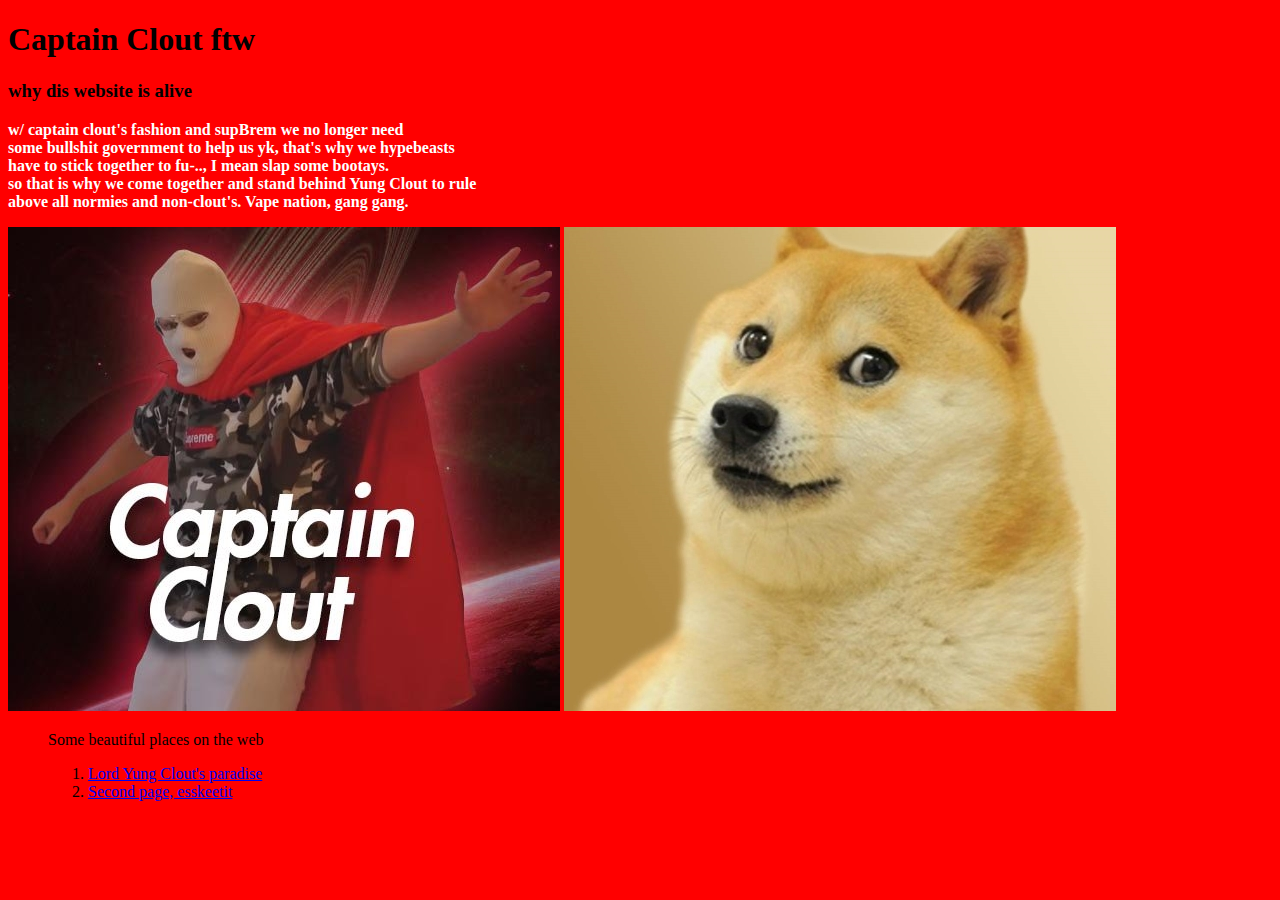
<file: index.html>
<!DOCTYPE html>
 <html lang="en">
	<head>
		<title>Su[B]reme Gang</title>
		<link rel="stylesheet" href="styles.css">
	</head>
<body>
	<h1>Captain Clout ftw</h1>
	<h3>why dis website is alive</h3>
		<p id="paragraaf">
		w/ captain clout's fashion and supBrem we no longer need<br>
		some bullshit government to help us yk, that's why we hypebeasts<br>
		have to stick together to fu-.., I mean slap some bootays.<br>
		so that is why we come together and stand behind Yung Clout to rule<br>
		above all normies and non-clout's. Vape nation, gang gang.<br>
		</p>
		<section>
<body>
	<img src="img/CaptainClout1.jpg">
	<img src="img/DogeClout1.jpg">
</body>
		</section>
		<ol>
		<p>Some beautiful places on the web</p>
		<ol>
			<li><a href="https://www.twitch.tv/anomaly">Lord Yung Clout's paradise</a></li>
			<li><a href="yungclout.html">Second page, esskeetit</a></li>
        </ol>			
</html>
</file>
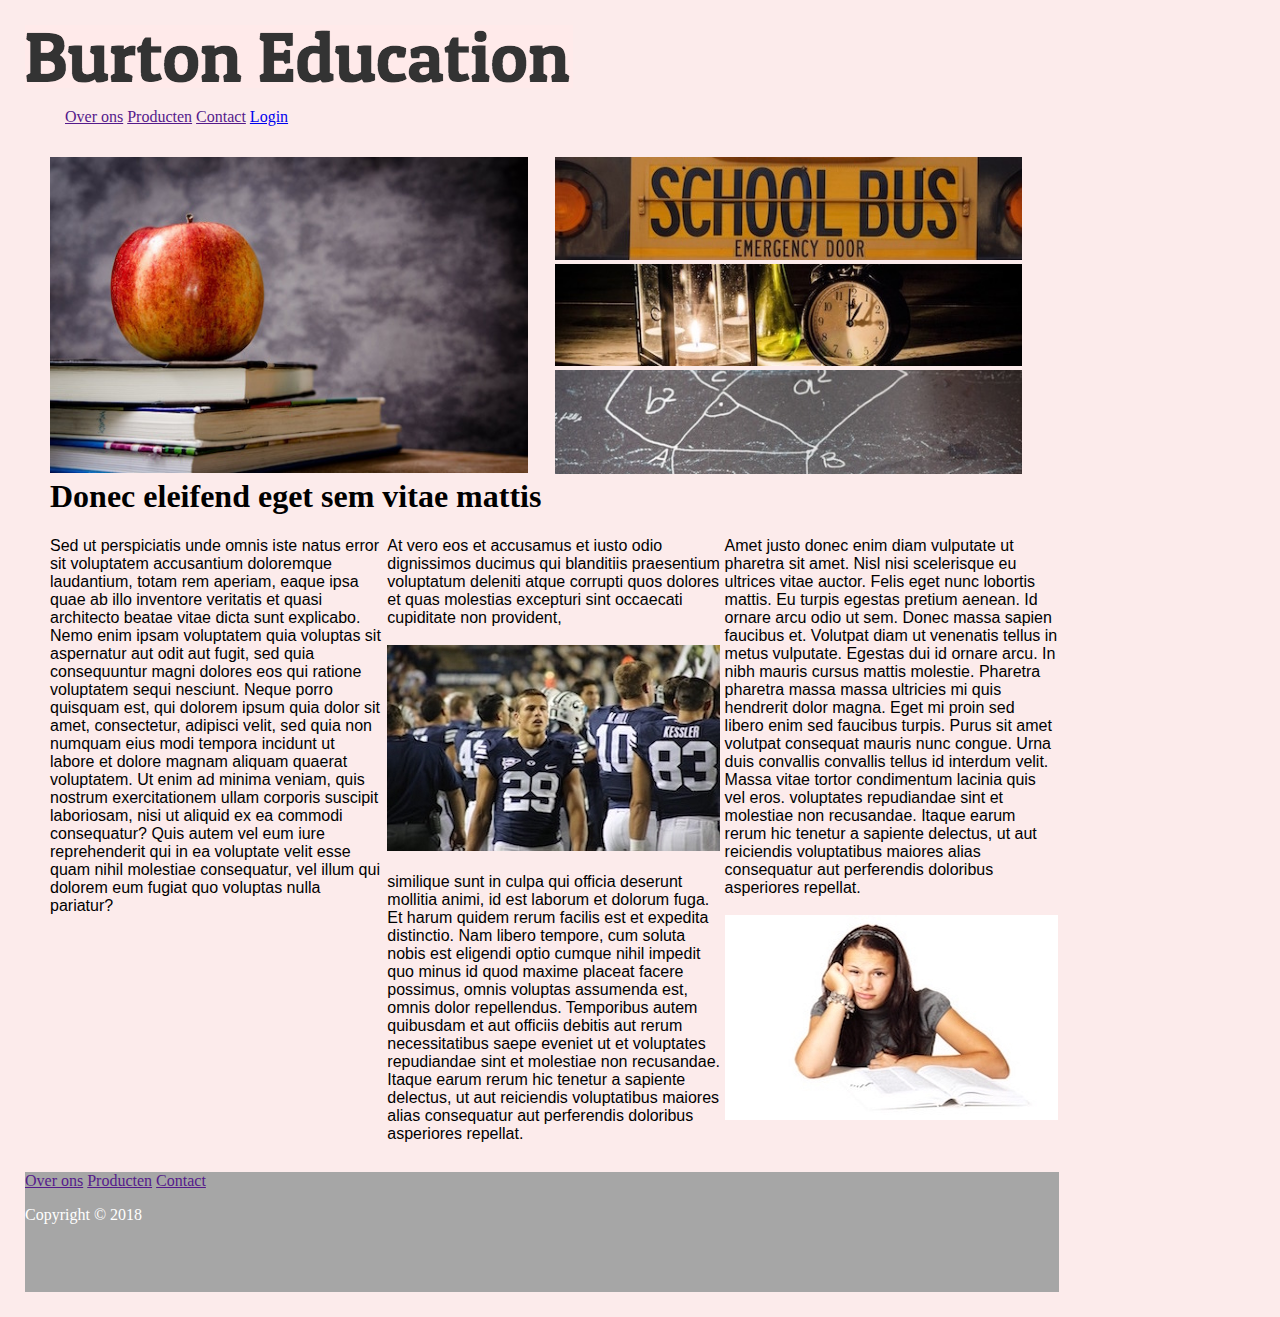
<file: HTML Code/H5 & 6/index.html>
<!DOCTYPE html>
<html lang="en">
	<head>
		<title>Burton Education</title>
		<link rel="stylesheet" href="stylesheet.css">
	</head>
<body>
	<img src=img/burton_logo.png>
	<nav>
		<ul>
			<li class="menu"><a href="" title="#over ons">Over ons</a></li>
			<li class="menu"><a href="" title="#producten">Producten</a></li>
			<li class="menu"><a href="" title="#contact">Contact</a></li>
			<li class="menu"><a href="login.html" title="#login">Login</a></li>
		</ul>
	</nav>
	<main>
		<section class="appel">
			<img class="appel" src=img/appel.jpg>
		</section>
		<section class="visuals">
			<img class="visuals" src=img/bus.jpg>
			<img class="visuals" src=img/desk.jpg>
			<img class="visuals" src=img/pythagoras.jpg>
		</section>
		<h1><b>Donec eleifend eget sem vitae mattis</b></h1>
		<section class="text">
			<article>
				Sed ut perspiciatis unde omnis iste natus error sit voluptatem accusantium doloremque laudantium, totam rem aperiam, eaque ipsa quae ab illo inventore veritatis et quasi architecto beatae vitae dicta sunt explicabo. Nemo enim ipsam voluptatem quia voluptas sit aspernatur aut odit aut fugit, sed quia consequuntur magni dolores eos qui ratione voluptatem sequi nesciunt. Neque porro quisquam est, qui dolorem ipsum quia dolor sit amet, consectetur, adipisci velit, sed quia non numquam eius modi tempora incidunt ut labore et dolore magnam aliquam quaerat voluptatem. Ut enim ad minima veniam, quis nostrum exercitationem ullam corporis suscipit laboriosam, nisi ut aliquid ex ea commodi consequatur? Quis autem vel eum iure reprehenderit qui in ea voluptate velit esse quam nihil molestiae consequatur, vel illum qui dolorem eum fugiat quo voluptas nulla pariatur?
			</article>
			<article>
				At vero eos et accusamus et iusto odio dignissimos ducimus qui blanditiis praesentium voluptatum deleniti atque corrupti quos dolores et quas molestias excepturi sint occaecati cupiditate non provident, <br><br>
				<img src=img/football.jpg><br><br>
				similique sunt in culpa qui officia deserunt mollitia animi, id est laborum et dolorum fuga. Et harum quidem rerum facilis est et expedita distinctio. Nam libero tempore, cum soluta nobis est eligendi optio cumque nihil impedit quo minus id quod maxime placeat facere possimus, omnis voluptas assumenda est, omnis dolor repellendus. Temporibus autem quibusdam et aut officiis debitis aut rerum necessitatibus saepe eveniet ut et voluptates repudiandae sint et molestiae non recusandae. Itaque earum rerum hic tenetur a sapiente delectus, ut aut reiciendis voluptatibus maiores alias consequatur aut perferendis doloribus asperiores repellat.
			</article>
			<article>
				Amet justo donec enim diam vulputate ut pharetra sit amet. Nisl nisi scelerisque eu ultrices vitae auctor. Felis eget nunc lobortis mattis. Eu turpis egestas pretium aenean. Id ornare arcu odio ut sem. Donec massa sapien faucibus et. Volutpat diam ut venenatis tellus in metus vulputate. Egestas dui id ornare arcu. In nibh mauris cursus mattis molestie. Pharetra pharetra massa massa ultricies mi quis hendrerit dolor magna. Eget mi proin sed libero enim sed faucibus turpis. Purus sit amet volutpat consequat mauris nunc congue. Urna duis convallis convallis tellus id interdum velit. Massa vitae tortor condimentum lacinia quis vel eros. voluptates repudiandae sint et molestiae non recusandae. Itaque earum rerum hic tenetur a sapiente delectus, ut aut reiciendis voluptatibus maiores alias consequatur aut perferendis doloribus asperiores repellat.<br><br><img src=img/book.jpg>
			</article>
		</section>
	</main>
	<footer>
	<div id="big gey">
			<a href="" title="#over ons">Over ons</a></li>
			<a href="" title="#product">Producten</a></li>
			<a href="" title="#contact">Contact</a></li>
		<p>Copyright © 2018</p>
	</div>
	</footer>
</body>
</html>
</file>
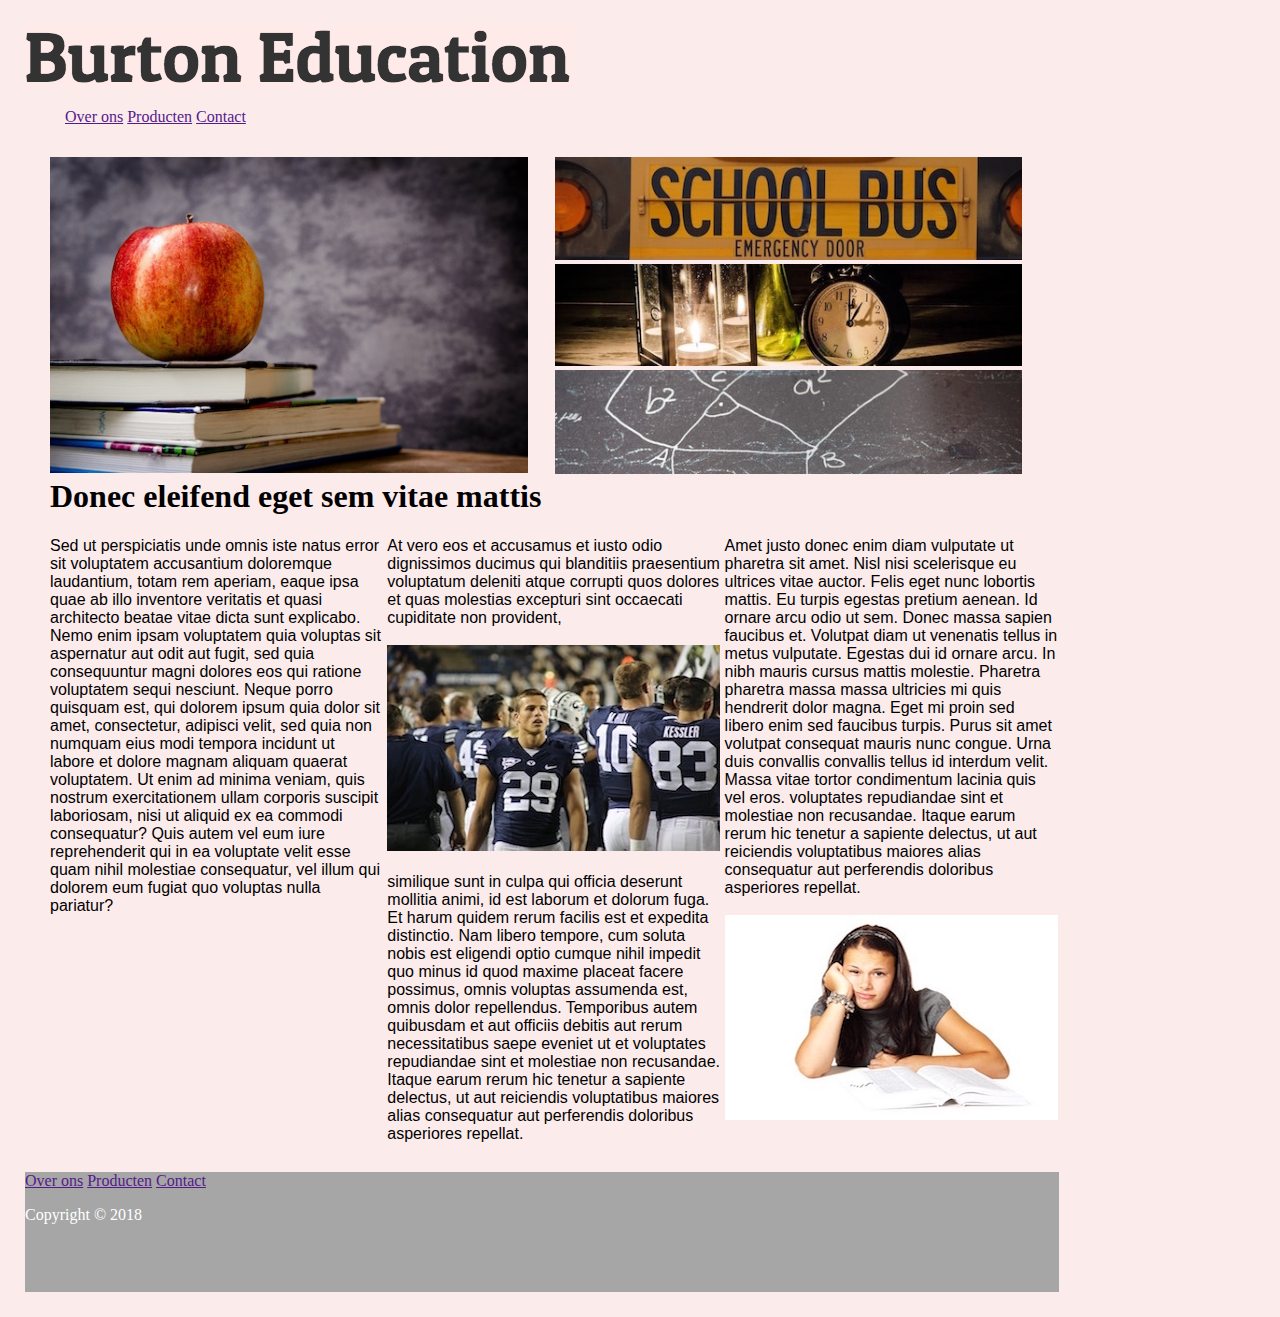
<file: HTML Code/H5/index.html>
<!DOCTYPE html>
<html lang="en">
	<head>
		<title>Burton Education</title>
		<link rel="stylesheet" href="stylesheet.css">
	</head>
<body>
	<img src=img/burton_logo.png>
	<nav>
		<ul>
			<li class="menu"><a href="" title="#over ons">Over ons</a></li>
			<li class="menu"><a href="" title="#producten">Producten</a></li>
			<li class="menu"><a href="" title="#contact">Contact</a></li>
		</ul>
	</nav>
	<main>
		<section class="appel">
			<img class="appel" src=img/appel.jpg>
		</section>
		<section class="visuals">
			<img class="visuals" src=img/bus.jpg>
			<img class="visuals" src=img/desk.jpg>
			<img class="visuals" src=img/pythagoras.jpg>
		</section>
		<h1><b>Donec eleifend eget sem vitae mattis</b></h1>
		<section class="text">
			<article>
				Sed ut perspiciatis unde omnis iste natus error sit voluptatem accusantium doloremque laudantium, totam rem aperiam, eaque ipsa quae ab illo inventore veritatis et quasi architecto beatae vitae dicta sunt explicabo. Nemo enim ipsam voluptatem quia voluptas sit aspernatur aut odit aut fugit, sed quia consequuntur magni dolores eos qui ratione voluptatem sequi nesciunt. Neque porro quisquam est, qui dolorem ipsum quia dolor sit amet, consectetur, adipisci velit, sed quia non numquam eius modi tempora incidunt ut labore et dolore magnam aliquam quaerat voluptatem. Ut enim ad minima veniam, quis nostrum exercitationem ullam corporis suscipit laboriosam, nisi ut aliquid ex ea commodi consequatur? Quis autem vel eum iure reprehenderit qui in ea voluptate velit esse quam nihil molestiae consequatur, vel illum qui dolorem eum fugiat quo voluptas nulla pariatur?
			</article>
			<article>
				At vero eos et accusamus et iusto odio dignissimos ducimus qui blanditiis praesentium voluptatum deleniti atque corrupti quos dolores et quas molestias excepturi sint occaecati cupiditate non provident, <br><br>
				<img src=img/football.jpg><br><br>
				similique sunt in culpa qui officia deserunt mollitia animi, id est laborum et dolorum fuga. Et harum quidem rerum facilis est et expedita distinctio. Nam libero tempore, cum soluta nobis est eligendi optio cumque nihil impedit quo minus id quod maxime placeat facere possimus, omnis voluptas assumenda est, omnis dolor repellendus. Temporibus autem quibusdam et aut officiis debitis aut rerum necessitatibus saepe eveniet ut et voluptates repudiandae sint et molestiae non recusandae. Itaque earum rerum hic tenetur a sapiente delectus, ut aut reiciendis voluptatibus maiores alias consequatur aut perferendis doloribus asperiores repellat.
			</article>
			<article>
				Amet justo donec enim diam vulputate ut pharetra sit amet. Nisl nisi scelerisque eu ultrices vitae auctor. Felis eget nunc lobortis mattis. Eu turpis egestas pretium aenean. Id ornare arcu odio ut sem. Donec massa sapien faucibus et. Volutpat diam ut venenatis tellus in metus vulputate. Egestas dui id ornare arcu. In nibh mauris cursus mattis molestie. Pharetra pharetra massa massa ultricies mi quis hendrerit dolor magna. Eget mi proin sed libero enim sed faucibus turpis. Purus sit amet volutpat consequat mauris nunc congue. Urna duis convallis convallis tellus id interdum velit. Massa vitae tortor condimentum lacinia quis vel eros. voluptates repudiandae sint et molestiae non recusandae. Itaque earum rerum hic tenetur a sapiente delectus, ut aut reiciendis voluptatibus maiores alias consequatur aut perferendis doloribus asperiores repellat.<br><br><img src=img/book.jpg>
			</article>
		</section>
	</main>
	<footer>
	<div id="big gey">
			<a href="" title="#over ons">Over ons</a></li>
			<a href="" title="#product">Producten</a></li>
			<a href="" title="#contact">Contact</a></li>
		<p>Copyright © 2018</p>
	</div>
	</footer>
</body>
</html>
</file>
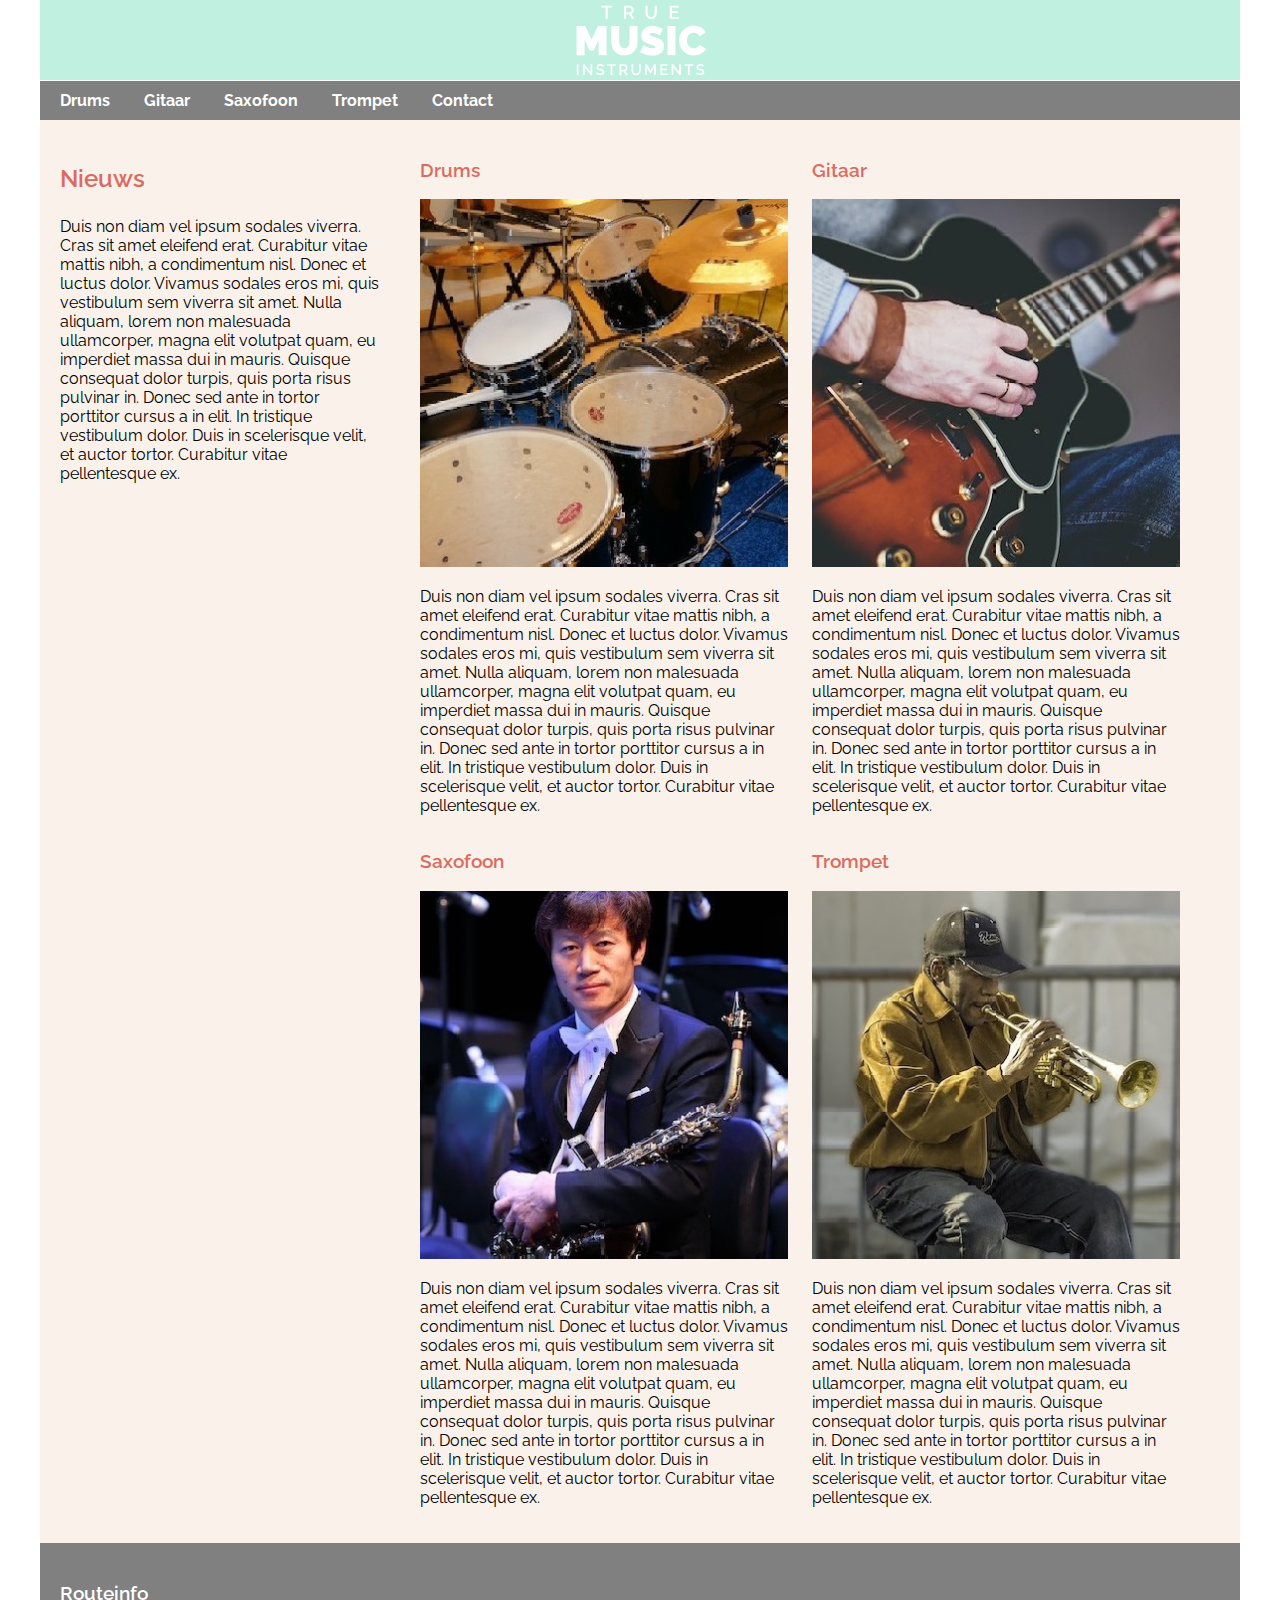
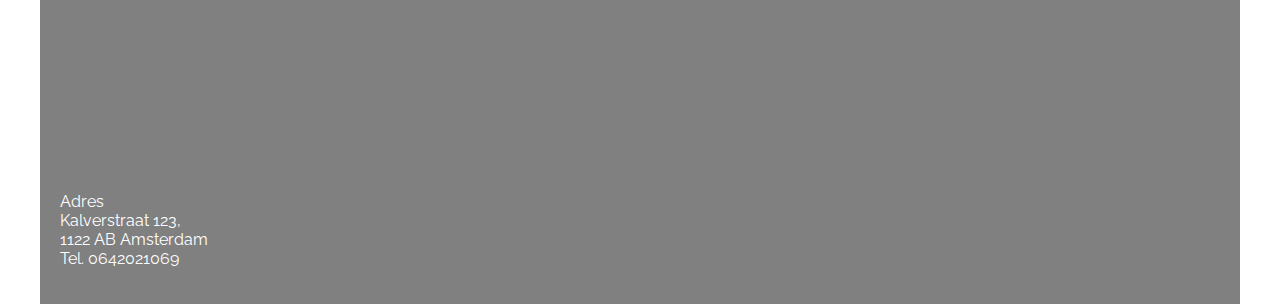
<file: HTML Code/H7/index.html>
<!DOCTYPE html>
<html>
<head>
	<title>True Music</title>
	<link href="https://fonts.googleapis.com/css?family=Raleway:400,500,600,700" rel="stylesheet">
	<link rel="stylesheet" href="truemusic.css">
	<meta charset="UTF-8">
	</head>
<body>
	<div id="wrapper">
		<header>
			<img id="logo" src="img/truemusic-logo.svg" alt="logo true music instruments">
		</header>
		<nav>
			<ul>
				<li><a href="#drums">Drums</a></li>
				<li><a href="#gitaar">Gitaar</a></li>
				<li><a href="#saxofoon">Saxofoon</a></li>
				<li><a href="#trompet">Trompet</a></li>
				<li><a href="#contact">Contact</a></li>
			</ul>
		</nav>
		<section id="nieuws">
		<h3 style="font-size:24px;">Nieuws</h3>
		Duis non diam vel ipsum sodales viverra. Cras sit amet eleifend erat. 
		Curabitur vitae mattis nibh, a condimentum nisl. Donec et luctus dolor.
		Vivamus sodales eros mi, quis vestibulum sem viverra sit amet.
		Nulla aliquam, lorem non malesuada ullamcorper, magna elit volutpat 
		quam, eu imperdiet massa dui in mauris. Quisque consequat dolor turpis,
		quis porta risus pulvinar in. Donec sed ante in tortor porttitor cursus
		a in elit. In tristique vestibulum dolor. Duis in scelerisque velit, 
		et auctor tortor. Curabitur vitae pellentesque ex.
		</section>
		<section id="instrumenten">
		<article>
			<h3>Drums</h3>
			<img src="img/drums.jpg" alt="plaatje instrument">
			<p>Duis non diam vel ipsum sodales viverra. Cras sit amet eleifend erat. 
			Curabitur vitae mattis nibh, a condimentum nisl. Donec et luctus dolor.
			Vivamus sodales eros mi, quis vestibulum sem viverra sit amet.
			Nulla aliquam, lorem non malesuada ullamcorper, magna elit volutpat 
			quam, eu imperdiet massa dui in mauris. Quisque consequat dolor turpis,
			quis porta risus pulvinar in. Donec sed ante in tortor porttitor cursus
			a in elit. In tristique vestibulum dolor. Duis in scelerisque velit, 
			et auctor tortor. Curabitur vitae pellentesque ex.</p>
		</article>
		<article>
			<h3>Gitaar</h3>
			<img src="img/gitaar.jpg" alt="plaatje instrument">
			<p>Duis non diam vel ipsum sodales viverra. Cras sit amet eleifend erat. 
			Curabitur vitae mattis nibh, a condimentum nisl. Donec et luctus dolor.
			Vivamus sodales eros mi, quis vestibulum sem viverra sit amet.
			Nulla aliquam, lorem non malesuada ullamcorper, magna elit volutpat 
			quam, eu imperdiet massa dui in mauris. Quisque consequat dolor turpis,
			quis porta risus pulvinar in. Donec sed ante in tortor porttitor cursus
			a in elit. In tristique vestibulum dolor. Duis in scelerisque velit, 
			et auctor tortor. Curabitur vitae pellentesque ex.</p>
		</article>
		<article>
			<h3>Saxofoon</h3>
			<img src="img/saxofoon.jpg" alt="plaatje instrument">
			<p>Duis non diam vel ipsum sodales viverra. Cras sit amet eleifend erat. 
			Curabitur vitae mattis nibh, a condimentum nisl. Donec et luctus dolor.
			Vivamus sodales eros mi, quis vestibulum sem viverra sit amet.
			Nulla aliquam, lorem non malesuada ullamcorper, magna elit volutpat 
			quam, eu imperdiet massa dui in mauris. Quisque consequat dolor turpis,
			quis porta risus pulvinar in. Donec sed ante in tortor porttitor cursus
			a in elit. In tristique vestibulum dolor. Duis in scelerisque velit, 
			et auctor tortor. Curabitur vitae pellentesque ex.</p>
		</article>
		<article>
			<h3>Trompet</h3>
			<img src="img/trompet.jpg" alt="plaatje instrument">
			<p>Duis non diam vel ipsum sodales viverra. Cras sit amet eleifend erat. 
			Curabitur vitae mattis nibh, a condimentum nisl. Donec et luctus dolor.
			Vivamus sodales eros mi, quis vestibulum sem viverra sit amet.
			Nulla aliquam, lorem non malesuada ullamcorper, magna elit volutpat 
			quam, eu imperdiet massa dui in mauris. Quisque consequat dolor turpis,
			quis porta risus pulvinar in. Donec sed ante in tortor porttitor cursus
			a in elit. In tristique vestibulum dolor. Duis in scelerisque velit, 
			et auctor tortor. Curabitur vitae pellentesque ex.</p>
		</article>
		</section>
		<footer>
			<h3>Routeinfo</h3>
			<iframe src="https://www.google.com/maps/embed?pb=!1m18!1m12!1m3!1d2435.873817337879!2d4.889853315801972!3d52.37270797978653!2m3!1f0!2f0!3f0!3m2!1i1024!2i768!4f13.1!3m3!1m2!1s0x0%3A0x0!2zNTLCsDIyJzIxLjgiTiA0wrA1MyczMS40IkU!5e0!3m2!1sen!2snl!4v1543842089974" width="100%" height="150" frameborder="0" style="border:0" allowfullscreen></iframe>
			<p>Adres<br>
			Kalverstraat 123,<br>
			1122 AB Amsterdam<br>
			Tel. 0642021069
		</footer>
	</div>
</body>
</html>
</file>
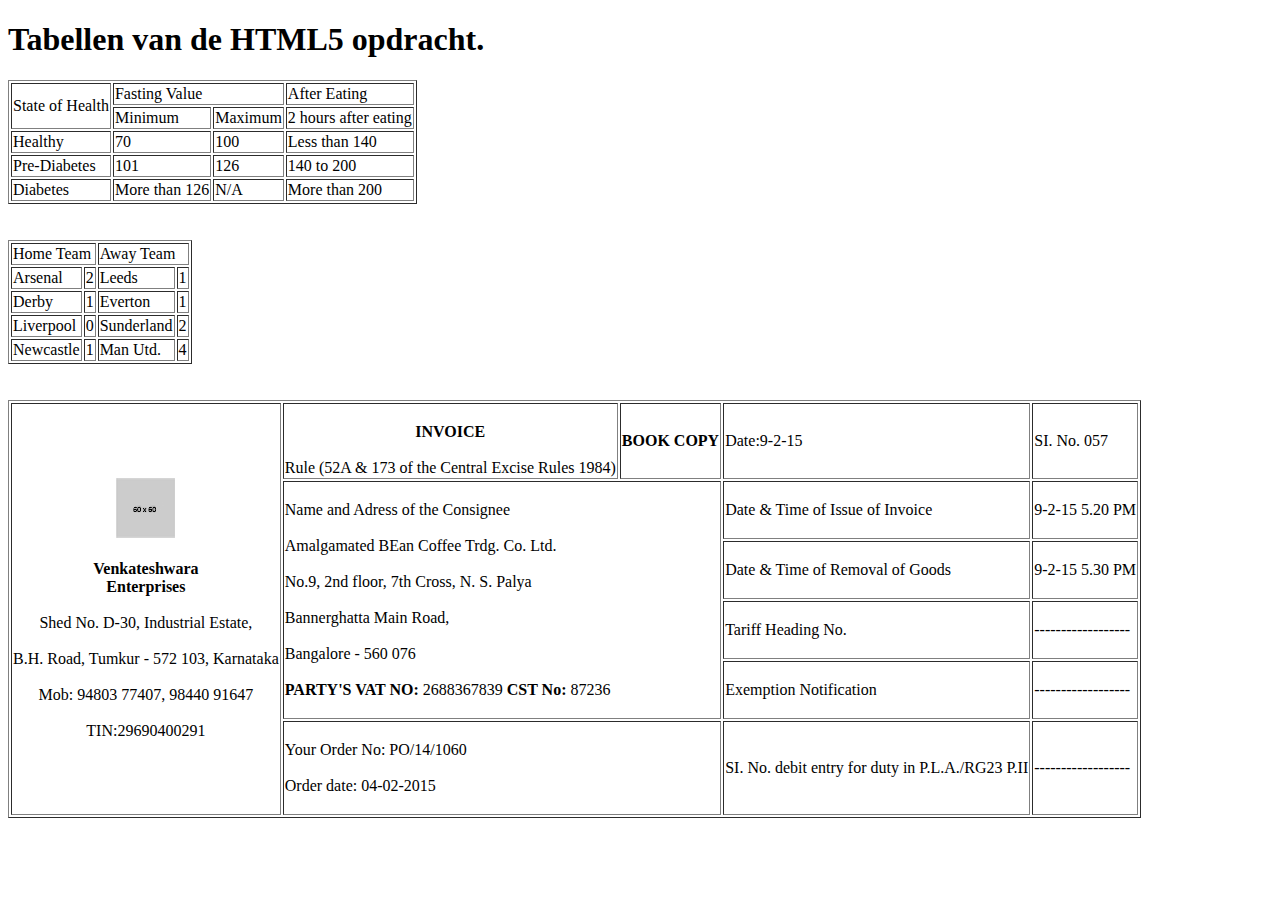
<file: tabellen.html>
<!DOCTYPE html>
<html lang="en">
	<head>
		<title>Tabellen.</title>
	</head>
<body>
	<h1>Tabellen van de HTML5 opdracht.</h1>
	<table class="tabel1" border="1px">
			<tr>
				<td rowspan="2"> State of Health </td>
				<td colspan="2"> Fasting Value</td>
				<td> After Eating</td>
			</tr>
			<tr>
				<td> Minimum</td>
				<td>Maximum</td>
				<td>2 hours after eating</td>
			</tr>
			<tr>
				<td>Healthy</td>
				<td>70</td>
				<td>100</td>
				<td>Less than 140</td>
			</tr>
			<tr>
				<td>Pre-Diabetes</td>
				<td>101</td>
				<td>126</td>
				<td>140 to 200</td>
			</tr>
			<tr>
				<td>Diabetes</td>
				<td>More than 126</td>
				<td>N/A</td>
				<td>More than 200</td>
	</table>
	<br>
	<br>
	<table class="tabel2" border="1px">
			<tr>
				<td colspan="3">Home Team</td>
				<td colspan="3">Away Team</td>
			</tr>
			<tr>
				<td colspan="2">Arsenal</td>
				<td>2</td>
				<td colspan="2">Leeds</td>
				<td>1</td>
			</tr>
			<tr>
				<td colspan="2">Derby</td>
				<td>1</td>
				<td colspan="2">Everton</td>
				<td>1</td>
			</tr>
			<tr>
				<td colspan="2">Liverpool</td>
				<td>0</td>
				<td colspan="2">Sunderland</td>
				<td>2</td>
			</tr>
			<tr>
				<td colspan="2">Newcastle</td>
				<td>1</td>
				<td colspan="2">Man Utd.</td>
				<td>4</td>
	</table>
	<br>
	<br>
	<table class="tabel3" border="1px">
			<tr>
				<td rowspan="7" style="text-align:center;">
				<img src="img/60x60 Table.jpg"><br><br>
				<b>Venkateshwara<br>
				Enterprises</b><br><br>
				Shed No. D-30, Industrial Estate,<br><br>
				B.H. Road, Tumkur - 572 103, Karnataka<br><br>
				Mob: 94803 77407, 98440 91647<br><br>
				TIN:29690400291
				</td>
				<td colspan="1" style="text-align:center;">
				<br>
				<b>INVOICE</b><br><br>
				Rule (52A & 173 of the Central Excise Rules 1984)
				</td>
				<td style="text-align:center;"><b>BOOK COPY</b></td>
				<td> Date:9-2-15 </td>
				<td> SI. No. 057</td>
			</tr>
			<tr>
				<td colspan="2" rowspan="4">
				<br>
				Name and Adress of the Consignee<br><br>
				Amalgamated BEan Coffee Trdg. Co. Ltd.<br><br>
				No.9, 2nd floor, 7th Cross, N. S. Palya<br><br>
				Bannerghatta Main Road,<br><br>
				Bangalore - 560 076<br><br>
				<b>PARTY'S VAT NO:</b> 2688367839 <b>CST No:</b> 87236 <br><br>
				</td>
				<td>Date & Time of Issue of Invoice</td>
				<td>9-2-15 5.20 PM</td>
			</tr>
			<tr>
				<td>Date & Time of Removal of Goods</td>
				<td>9-2-15 5.30 PM</td>
			</tr>
			<tr>
				<td>Tariff Heading No.</td>
				<td>------------------</td>
			</tr>
			<tr>
				<td>Exemption Notification</td>
				<td>------------------</td>
			</tr>
			<tr>
				<td colspan="2">
				<br>
				Your Order No: PO/14/1060<br><br>
				Order date: 04-02-2015<br><br>
				</td>
				<td>SI. No. debit entry for duty in P.L.A./RG23 P.II</td>
				<td>------------------</td>
			</tr>
</body>
</html>
</file>
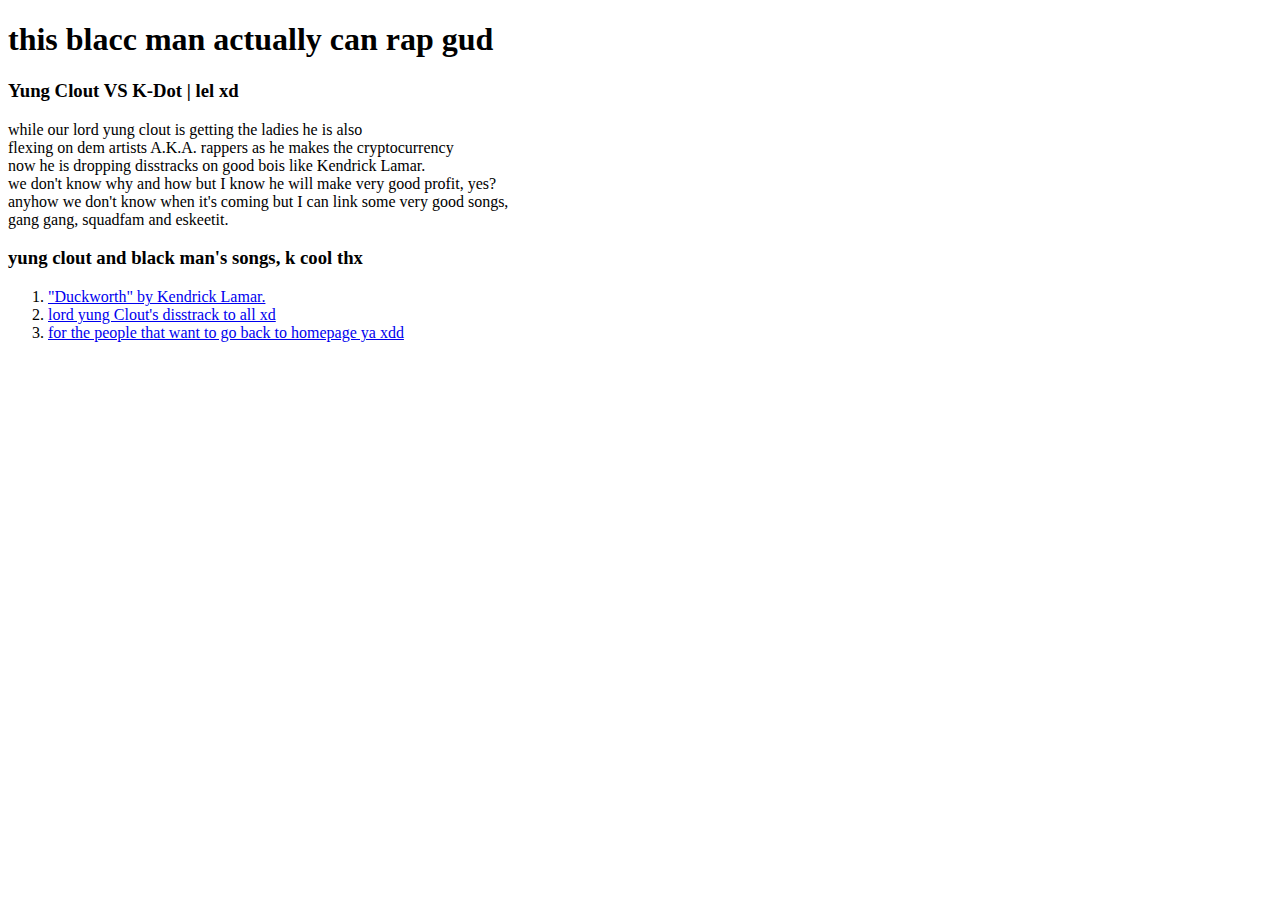
<file: yungclout.html>
<!DOCTYPE html>
<html lang="en">
	<head>
		<title>poosay</title>
	</head>
<body>
	<h1>this blacc man actually can rap gud</h1>
	<h3>Yung Clout VS K-Dot | lel xd</h3>
	<p>
		while our lord yung clout is getting the ladies he is also<br>
		flexing on dem artists A.K.A. rappers as he makes the cryptocurrency<br>
		now he is dropping disstracks on good bois like Kendrick Lamar.<br>
		we don't know why and how but I know he will make very good profit, yes?<br>
		anyhow we don't know when it's coming but I can link some very good songs,<br>
		gang gang, squadfam and eskeetit.
	</p>
	<section>
		<h3> yung clout and black man's songs, k cool thx </h3>
		<ol>
			<li><a href="https://www.youtube.com/watch?v=Dm-foWGDBF0&list=OLAK5uy_mWaHGXdNJMSE3hMxiM0R03vvYmIRskaNc&index=1">"Duckworth" by Kendrick Lamar.</a></li>
			<li><a href="https://www.youtube.com/watch?v=-yOJLY0YL3s">lord yung Clout's disstrack to all xd</a></li>
			<li><a href="index.html">for the people that want to go back to homepage ya xdd</a></li>
		</ol>
	</section>
</body>
</html>
</file>
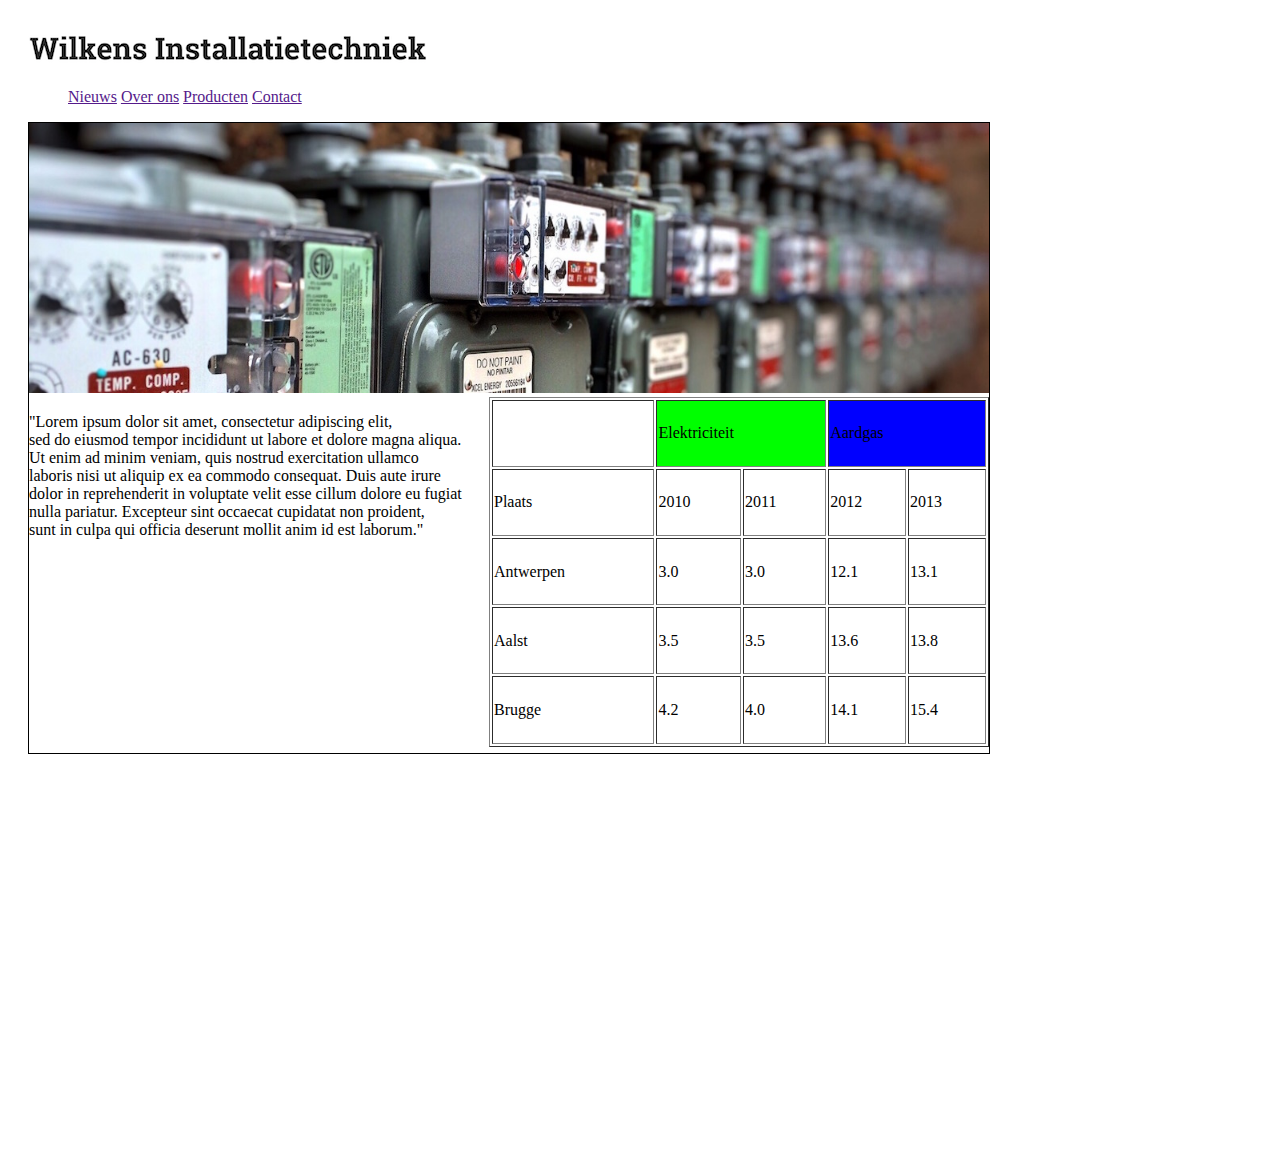
<file: HTML Code/H4/websitevanafschets.html>
<!DOCTYPE html>
<html lang="en">
	<head>
		<title>Wilkens elektrische installaties.</title>
		<link rel="stylesheet" href="wvsstylesheet.css">
	</head>
<body>
		<img src=img/wilkens_logo.png>
	<nav>
	<ul>
		<li class="menu"><a href="" title="Nieuws">Nieuws</a></li>
		<li class="menu"><a href="" title="Over ons">Over ons</a></li>
		<li class="menu"><a href="" title="Producten">Producten</a></li>
		<li class="menu"><a href="" title="Contact">Contact</a></li>
	</ul>
	</nav>
	<main>
		<link rel="stylesheet" href="wvsstylesheet.css">
		<img id="foto" src=img/elektriciteit.jpg>
		<div id="leftside">
		<p id="text1">"Lorem ipsum dolor sit amet, consectetur adipiscing elit,<br>
		sed do eiusmod tempor incididunt ut labore et dolore magna aliqua.<br>
		Ut enim ad minim veniam, quis nostrud exercitation ullamco <br>
		laboris nisi ut aliquip ex ea commodo consequat. Duis aute irure <br>
		dolor in reprehenderit in voluptate velit esse cillum dolore eu fugiat<br>
		nulla pariatur. Excepteur sint occaecat cupidatat non proident, <br>
		sunt in culpa qui officia deserunt mollit anim id est laborum."</p>
		</div>
		<div id="rightside">
		<table id="table1" class="tabel1" width="500" height="350" border="1px">
			<tr>
				<td colspan="2"></td>
				<td id="TabelElectro" colspan="2">Elektriciteit</td>
				<td id="TabelGas" colspan="2">Aardgas</td>
			</tr>
			<tr>
				<td colspan="2">Plaats</td>
				<td>2010</td>
				<td>2011</td>
				<td>2012</td>
				<td>2013</td>
			</tr>
			<tr>
				<td colspan="2">Antwerpen</td>
				<td>3.0</td>
				<td>3.0</td>
				<td>12.1</td>
				<td>13.1</td>
			</tr>
			<tr>
				<td colspan="2">Aalst</td>
				<td>3.5</td>
				<td>3.5</td>
				<td>13.6</td>
				<td>13.8</td>
			</tr>
			<tr>
				<td colspan="2">Brugge</td>
				<td>4.2</td>
				<td>4.0</td>
				<td>14.1</td>
				<td>15.4</td>
			</tr>
		</table>
		</div>
			
	</main>
	<footer>
		<link rel="stylesheet" href="wvsstylesheet.css">
	</footer>
</body>
</html>
</file>
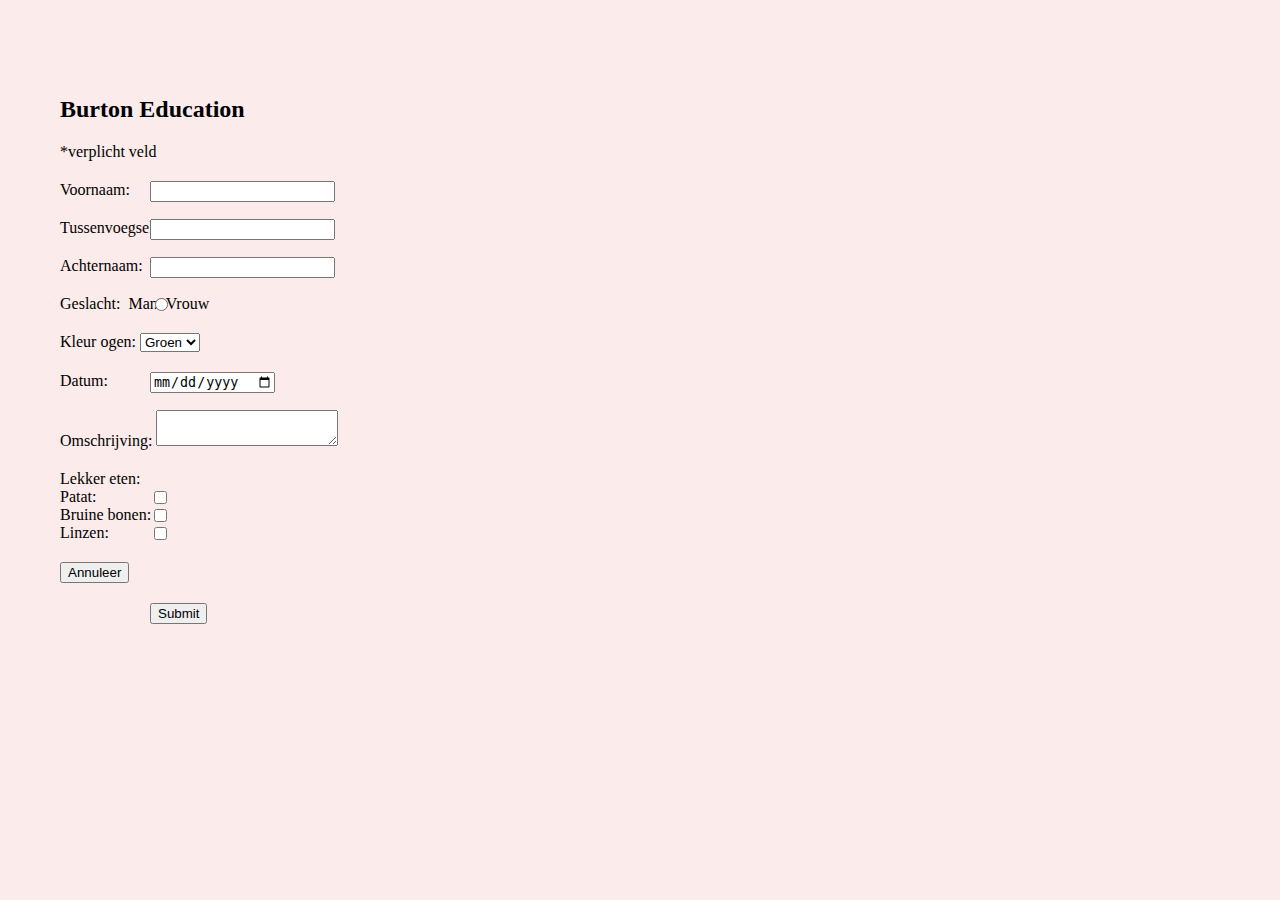
<file: HTML Code/H5 & 6/login.html>
<!DOCTYPE html>
<html lang="en">
<head id="head 2">
	<title="B.E. Login">
	<link rel="stylesheet" href="stylesheet.css">
	<style>
	form ul {
	list-style-type: none;
	padding:0;}
	
	form ul li {
	padding:10px;}
	
	form ul li input {
	position:absolute;
	left:150px;
	}
	</style>
</head>
	<body id="body 2">
		<main id="main 2">
		<form action="https://www.savatarian.com/html5/form.php" method="post">
			<ul>
				<li>
					<h2>Burton Education</h2>
					<span class="verplicht">*verplicht veld</span>
				</li>
				<li>
					<label for="voornaam">Voornaam:</label>
					<input type="text" name="voornaam" />
				</li>
				<li>
					<label for="tussenvoegsel">Tussenvoegsel:</label>
					<input type="text" name="tussenvoegsel" />
				</li>
				<li>
					<label for="achternaam">Achternaam:</label>
					<input type="text" name="achternaam" />
				</li>
				<li>
					<label for="geslacht">Geslacht:</label>
					<input type="radio" name="geslacht" value="man">
					&nbsp;Man
					<input type="radio" name="geslacht" value="vrouw">
					&nbsp;Vrouw
				</li>
				<li>
					<label for="kleur-ogen">Kleur ogen:</label>
					<select name="kleur-ogen">
						<option>Groen</option>
						<option>Blauw</option>
						<option>Bruin</option>
					</select>
				</li>
				<li>
					<label for="datum">Datum:</label>
					<input type="date" name="datum"
					value="dd-mm-yyyy"
					min="01-01-1901" max="01-01-2019">	
				</li>
				<li>
					<label for="omschrijving">Omschrijving:</label>
					<textarea name="omschrijving"></textarea>
				</li>
				<li>
					<label for="lekker-eten">Lekker eten:</label><br>
					<input type="checkbox" name="lekker-eten" value="patat">
					<span class="checkbox">Patat:</span><br>
					<input type="checkbox" name="lekker-eten" value="bruine bonen">
					<span class="checkbox">Bruine bonen:</span><br>
					<input type="checkbox" name="lekker-eten" value="linzen">
					<span class="checkbox">Linzen:</span><br>
				</li>
				<li>
					<button type="button" onclick="alert('Aanmelding geannuleerd.')">Annuleer</button>
				</li>
				<li>
					<input type="submit" name="submit" value="Submit"/>
				</li>
				</ul>
			</form>
		</main>
	</body>
</html>
</file>
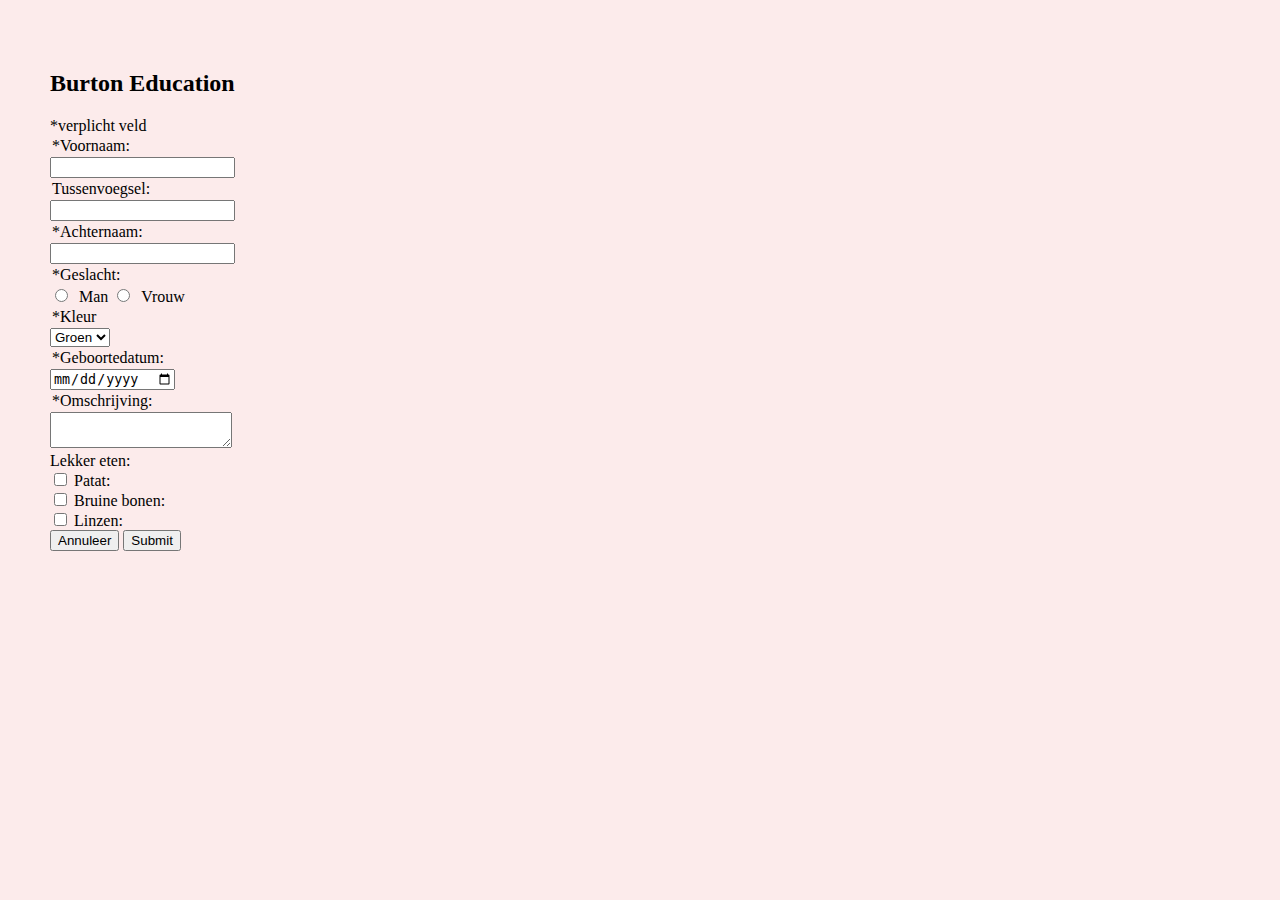
<file: HTML Code/H5 & 6/login2.html>
<!DOCTYPE html>
<html lang="en">
<head id="head 2">
	<title="B.E. Login">
	<link rel="stylesheet" href="stylesheet.css">
	<style>
	form ul {
	list-style-type: none;
	padding:0;}
	
	form ul li {
	padding:10px;}
	
	form ul li input {
	position:absolute;
	left:150px;
	
	font-family: "Comic Sans MS", cursive, sans-serif;
	font-size:28px;
	}
	</style>
</head>
	<body id="body 2">
		<main id="main 2">
		<form action="https://www.savatarian.com/html5/form.php" method="post">
					<h2>Burton Education</h2>
					<span class="verplicht">*verplicht veld</span>
				<div id="deel1">
				<div class="Group1-words">
					<label for="voornaam">*Voornaam:</label>
				</div>	
				
				<div class="textbalken1">
					<input type="text" name="voornaam" required/>
				</div>
				
				<div class="Group1-words">
					<label for="tussenvoegsel">Tussenvoegsel:</label>
				</div>
				
				<div class="textbalken1">
					<input type="text" name="tussenvoegsel" />
				</div>
				
				<div class="Group1-words">
					<label for="achternaam">*Achternaam:</label>
				</div>
				
				<div class="textbalken1">
					<input type="text" name="achternaam" required/>
				</div>
				
				<div class="Group1-words">
					<label for="geslacht">*Geslacht:</label>
				</div>
					<input type="radio" name="geslacht" value="man">
					&nbsp;Man
					<input type="radio" name="geslacht" value="vrouw">
					&nbsp;Vrouw
				
				<div class="Group1-words">
					<label for="kleur-ogen">*Kleur ogen:</label>
				</div>
						<select name="kleur-ogen" required>
						<option>Groen</option>
						<option>Blauw</option>
						<option>Bruin</option>
					</select>
				<div class="Group1-words">
					<label for="datum">*Geboortedatum:</label>
				</div>
					<input type="date" name="datum"
					value="dd-mm-yyyy"
					min="01-01-1901" max="01-01-2019"
					required>	
					
				<div class="Group1-words">
					<label for="omschrijving">*Omschrijving:</label>
				</div>
					<textarea name="omschrijving" required></textarea>
				</div>
				
					<label for="lekker-eten">Lekker eten:</label><br>
					<input type="checkbox" name="lekker-eten" value="patat">
					<span class="checkbox">Patat:</span><br>
					<input type="checkbox" name="lekker-eten" value="bruine bonen">
					<span class="checkbox">Bruine bonen:</span><br>
					<input type="checkbox" name="lekker-eten" value="linzen">
					<span class="checkbox">Linzen:</span><br>
				
					<button type="button" onclick="alert('Aanmelding geannuleerd.')">Annuleer</button>
				
					<input type="submit" name="submit" value="Submit"/>
			</form>
		</main>
	</body>
</html>
</file>
<file: styles.css>
body {
	 background-color: red;
 }
 p#paragraaf {
	 font-weight: bold;
	 color: white;
 }
</file>
<file: HTML Code/H5 & 6/stylesheet.css>
head {
	background-color:rgb(252,235,235);
	width:1010px;
	height:120px;
}

body {
	background-color:rgb(252,235,235);
	width:1010px;
	padding:15px;
	margin:10px;
}

main {
	background-color:rgb(252,235,235);
	width:1010px;
	height:750px;
	padding:15px;
	margin:10px;
}

footer {
	background-color:rgb(166,166,166);
	width:1034px;
	height:120px;
	margin-top:250px;
}

li.menu {
	display:inline;
}

section.appel, section.visuals {
	width: 50%;
	float: left;
}

section.text {
	height:331px;
}

img.appel {
	width:478px;
}

img.visuals {
	width:467px;
}

article {
	display:inline-block;
	width:33%;
	padding-right:0px;
	vertical-align:top;
	font-family: Arial;
}

article:last-child {
	padding-right:0px;
}

footer {
	color: white;
}

p {
	color: white;
}

div.Group1-words {
	text-align:left;
	height:18px;
	padding:2px;
	width:9px;
}
</file>
<file: HTML Code/H5/stylesheet.css>
head {
	background-color:rgb(252,235,235);
	width:1010px;
	height:120px;
}

body {
	background-color:rgb(252,235,235);
	width:1010px;
	padding:15px;
	margin:10px;
}

main {
	background-color:rgb(252,235,235);
	width:1010px;
	height:750px;
	padding:15px;
	margin:10px;
}

footer {
	background-color:rgb(166,166,166);
	width:1034px;
	height:120px;
	margin-top:250px;
}

li.menu {
	display:inline;
}

section.appel, section.visuals {
	width: 50%;
	float: left;
}

section.text {
	height:331px;
}

img.appel {
	width:478px;
}

img.visuals {
	width:467px;
}

article {
	display:inline-block;
	width:33%;
	padding-right:0px;
	vertical-align:top;
	font-family: Arial;
}

article:last-child {
	padding-right:0px;
}

footer {
	color: white;
}

p {
	color: white;
}
</file>
<file: HTML Code/H7/truemusic.css>
*{
	box-sizing:border-box;
}

html,body {
	margin:0;
	padding:0;
}

body {
	font-family: 'Raleway', sans-serif;
	margin:0px;
	padding:0px;
}

div#wrapper {
	background-color:rgb(250,241,234);
}

header {
	background-color:rgb(192,240,223);
	height:80px;
	text-align:center;
}

header img{
	height:80px;
}

ul {
	padding:0px;
	margin:0px;
}

li {
	background-color: rgb(128, 128, 128);
	padding: 10px;
	padding-left:20px;
	border:1px solid white;
}

li a{
	color:white;
	text-decoration:none;
	font-weight:700;
}

h3 {
	color:rgb(220,106,94);
	font-weight:600;
}

img#logo
{
	width:80%;
}

img {
	width:100%;
}

@media all and (min-width:550px) {
	ul {
		background-color:rgb(128,128,128);
		border-top:1px solid white;
	}
	li {
		display:inline-block;
		border:none;
	}
}

section,footer {
	padding:20px;
}

@media all and (min-width:550px) {
	section#nieuws {
		width:40%;
		float:left;
	}
	section#instrumenten {
		width:60%;
		float:right;
	}
}

@media all and (min-width:920px) {
	section#nieuws {
		width:30%;
		float:left;
	}
	section#instrumenten {
		width:70%;
		float:right;
	}

	article {
		display:inline-block;
		width: 48%;
		margin-right:20px;
	}

	article:nth-child(even){
		margin-right:0px;
	}
}

@media all and (min-width:800px) {
	section#nieuws{
		width:30%;
		float:left;
	}

	section#instrumenten{
		width:70%;
		float:right;
	}

	article {
		display:inline-block;
		width:46%;
		margin-right:20px;
	}

	article:nth-child(even){
		margin-right:0px;
	}
}

@media all and (min-width:1200px) {
div#wrapper{
	width:1200px;
	margin:auto;
	}
}


footer {
	background-color:rgb(128,128,128);
	color:white;
	clear:both;
}

footer h3 {
	color:white;
}
</file>
<file: HTML Code/H4/wvsstylesheet.css>
body {
	background-color: white;
	width:960px;
	padding:20px;
}
header {
	background-color: black	;
	width:960px;
	height:110px;
	margin-bottom:30px;
}
main {
	background-color: white;
	width:960px;
	height:630px;
	border:1px,black,solid;
}
footer {
	background-color: white;
	width:960px;
	height:170px;
	margin-top:240px;
	position: absolute;
}
li.menu {
	display: inline-block;
}
img#foto {
	width: 960px;
	height:auto;
}
p#text1 {
	text-align:left;
	position:left;
}

table#table1 {
	text-align:middle;
}

div#leftside {
	float:left;
}

div#rightside {
	float:right;
	margin-right:0px;	
}

td#TabelElectro {
	background-color:lime;
}

td#TabelGas {
	background-color:blue;
}
</file>
